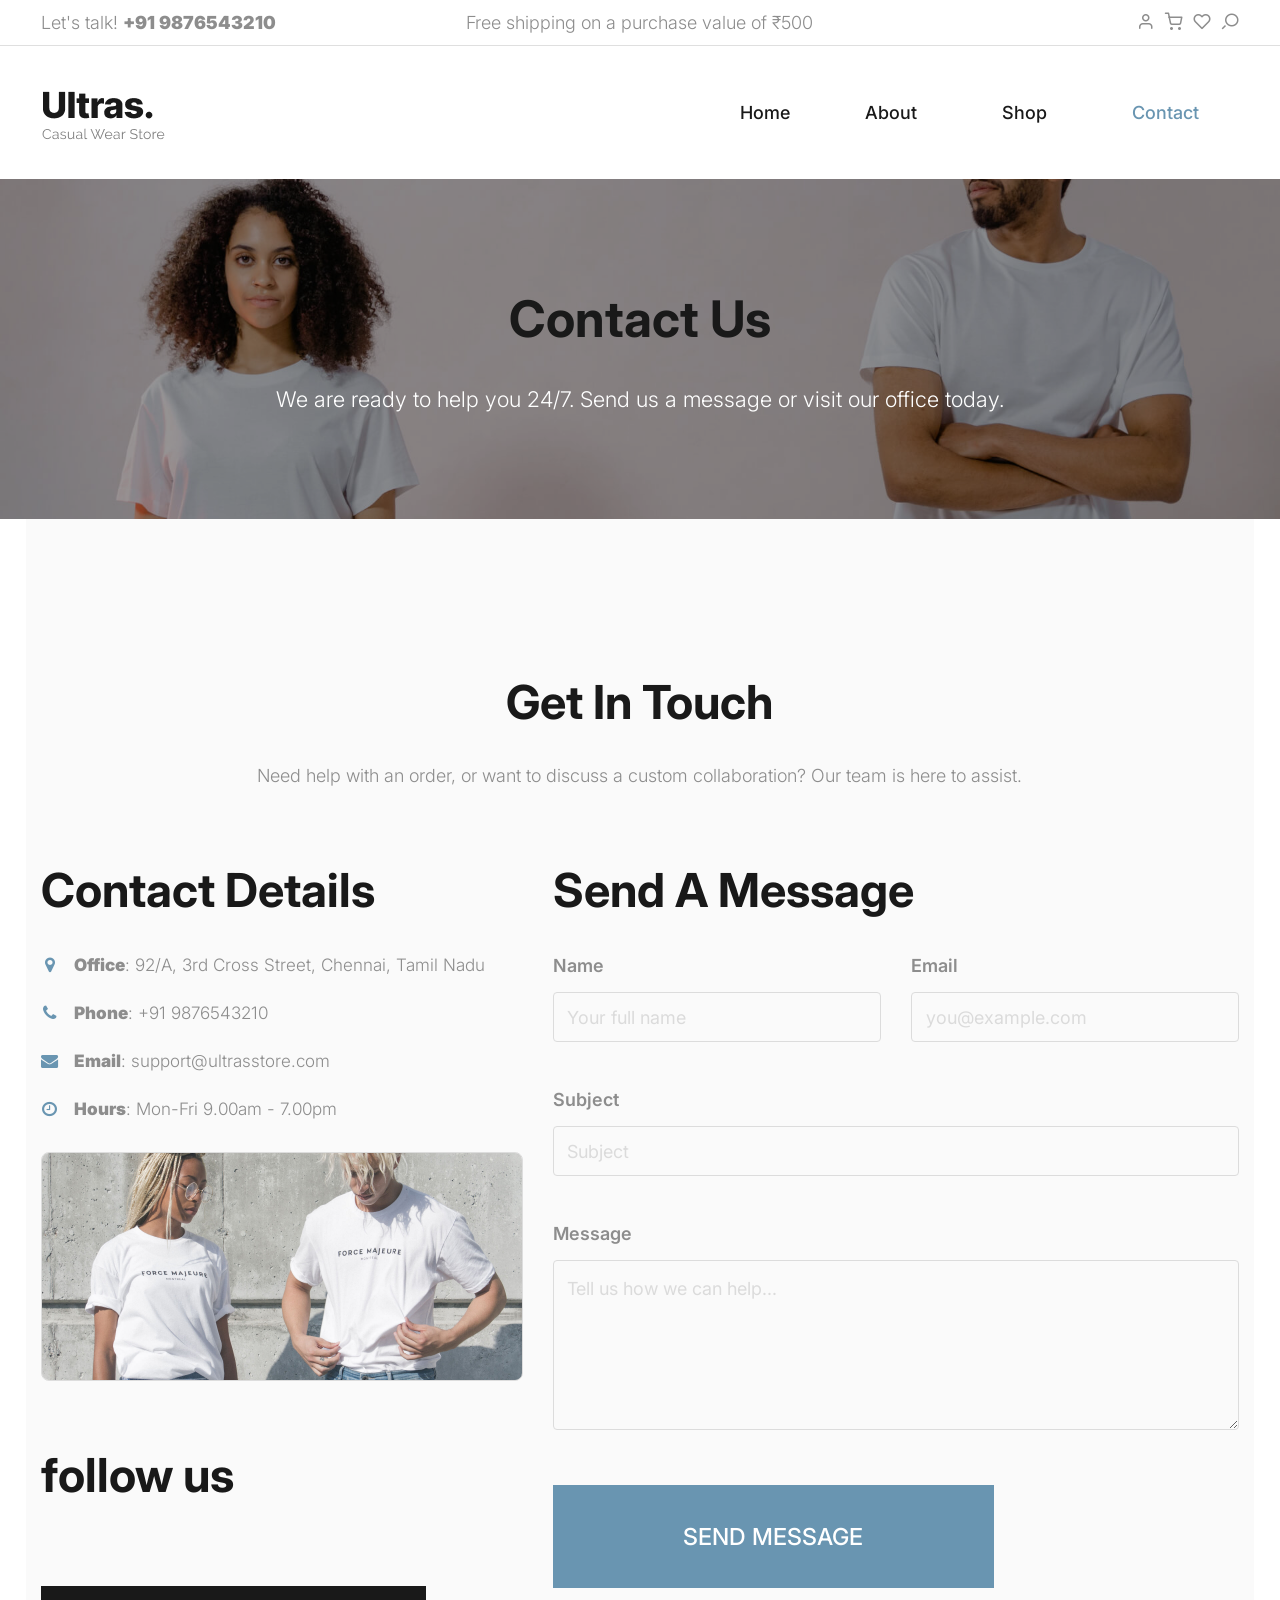
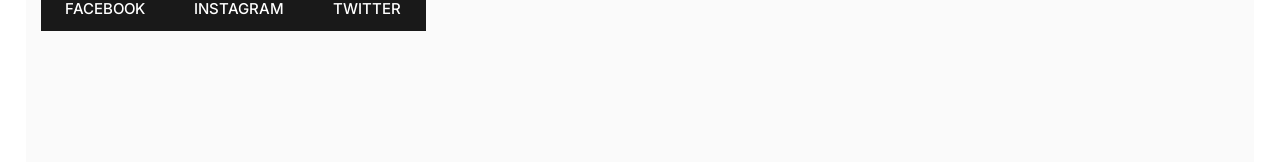
<file: contact.html>
<!DOCTYPE html>
<html lang="en">

<head>
    <meta charset="utf-8" />
    <meta http-equiv="X-UA-Compatible" content="IE=edge" />
    <meta name="viewport" content="width=device-width, initial-scale=1.0" />
    <title>Contact Us - Ultras</title>
    <link rel="stylesheet" type="text/css" href="css/normalize.css" />
    <link rel="stylesheet" type="text/css" href="icomoon/icomoon.css" />
    <link rel="stylesheet" type="text/css" media="all"
        href="https://maxcdn.bootstrapcdn.com/font-awesome/4.7.0/css/font-awesome.min.css" />
    <link rel="stylesheet" type="text/css" href="css/vendor.css" />
    <link rel="stylesheet" type="text/css" href="style.css" />
    <link rel="preconnect" href="https://fonts.googleapis.com" />
    <link rel="preconnect" href="https://fonts.gstatic.com" crossorigin />
    <link href="https://fonts.googleapis.com/css2?family=Inter:wght@100;200;300;400;500;600;700;800;900&display=swap"
        rel="stylesheet" />
</head>

<body>
    <header id="header">
        <div id="header-wrap">
            <nav class="secondary-nav border-bottom">
                <div class="container">
                    <div class="row d-flex align-items-center">
                        <div class="col-md-4 header-contact">
                            <p><a href="contact.html">Let's talk! <strong>+91 9876543210</strong></a></p>
                        </div>
                        <div class="col-md-4 shipping-purchase text-center">
                            <p>Free shipping on a purchase value of ₹500</p>
                        </div>
                        <div class="col-md-4 col-sm-12 user-items">
                            <ul class="d-flex justify-content-end list-unstyled">
                                <li><a href="login.html"><i class="icon icon-user"></i></a></li>
                                <li><a href="cart.html"><i class="icon icon-shopping-cart"></i></a></li>
                                <li><a href="wishlist.html"><i class="icon icon-heart"></i></a></li>
                                <li class="user-items search-item pe-3"><a href="#" class="search-button"><i
                                            class="icon icon-search"></i></a></li>
                            </ul>
                        </div>
                    </div>
                </div>
            </nav>
            <nav class="primary-nav padding-small">
                <div class="container">
                    <div class="row d-flex align-items-center">
                        <div class="col-lg-2 col-md-2">
                            <div class="main-logo">
                                <a href="index.html"><img src="images/main-logo.png" alt="logo" /></a>
                            </div>
                        </div>
                        <div class="col-lg-10 col-md-10">
                            <div class="navbar">
                                <div id="main-nav" class="stellarnav d-flex justify-content-end right">
                                    <ul class="menu-list">
                                        <li class="menu-item has-sub"><a href="index.html" class="item-anchor">Home</a>
                                        </li>
                                        <li><a href="about.html" class="item-anchor">About</a></li>
                                        <li><a href="shop.html" class="item-anchor">Shop</a></li>
                                        <li><a href="contact.html" class="item-anchor active">Contact</a></li>
                                    </ul>
                                </div>
                            </div>
                        </div>
                    </div>
                </div>
            </nav>
        </div>
    </header>

    <main>
        <section class="hero-section" style="background-image:url('images/hero-image.jpg');">
            <div class="container hero-overlay text-center">
                <h1>Contact Us</h1>
                <p>We are ready to help you 24/7. Send us a message or visit our office today.</p>
            </div>
        </section>

        <section id="contact" class="container padding-large bg-light-grey">
            <div class="section-header text-center">
                <h2 class="section-title">Get in touch</h2>
                <p class="lead">Need help with an order, or want to discuss a custom collaboration? Our team is here to
                    assist.</p>
            </div>

            <div class="row gap-4">
                <div class="col-lg-5">
                    <div class="card shadow-sm p-4" style="border-radius: 10px;">
                        <h3 class="section-title small">Contact details</h3>
                        <ul class="contact-list list-unstyled">
                            <li><i class="fa fa-map-marker"></i> <strong>Office</strong>: 92/A, 3rd Cross Street,
                                Chennai, Tamil Nadu</li>
                            <li><i class="fa fa-phone"></i> <strong>Phone</strong>: +91 9876543210</li>
                            <li><i class="fa fa-envelope"></i> <strong>Email</strong>: support@ultrasstore.com</li>
                            <li><i class="fa fa-clock-o"></i> <strong>Hours</strong>: Mon-Fri 9.00am - 7.00pm</li>
                        </ul>
                        <div class="mt-3 contact-map">
                            <img src="images/hero-image1.jpg" alt="Office map" />
                        </div>
                        <div class="mt-4">
                            <h4 class="section-title small">follow us</h4>
                            <div class="d-flex gap-2">
                                <a href="#" class="btn btn-outline-secondary btn-sm">Facebook</a>
                                <a href="#" class="btn btn-outline-secondary btn-sm">Instagram</a>
                                <a href="#" class="btn btn-outline-secondary btn-sm">Twitter</a>
                            </div>
                        </div>
                    </div>
                </div>

                <div class="col-lg-7">
                    <div class="card shadow-sm p-4" style="border-radius: 10px;">
                        <h3 class="section-title small mb-3">Send a message</h3>
                        <form>
                            <div class="row gap-3">
                                <div class="col-md-6 form-group">
                                    <label for="name">Name</label>
                                    <input id="name" name="name" type="text" class="form-control"
                                        placeholder="Your full name" required />
                                </div>
                                <div class="col-md-6 form-group">
                                    <label for="email">Email</label>
                                    <input id="email" name="email" type="email" class="form-control"
                                        placeholder="you@example.com" required />
                                </div>
                            </div>

                            <div class="form-group mt-3">
                                <label for="subject">Subject</label>
                                <input id="subject" name="subject" type="text" class="form-control"
                                    placeholder="Subject" required />
                            </div>

                            <div class="form-group mt-3">
                                <label for="message">Message</label>
                                <textarea id="message" name="message" class="form-control" rows="8"
                                    placeholder="Tell us how we can help..."></textarea>
                            </div>

                            <div class="btn-wrap text-end mt-4">
                                <button type="submit" class="btn btn-primary btn-large">Send message</button>
                            </div>
                        </form>
                    </div>
                </div>
            </div>
        </section>
    </main>

    <script src="js/jquery-1.11.0.min.js"></script>
    <script src="js/plugins.js"></script>
    <script src="js/script.js"></script>
</body>

</html>
</file>
<file: icomoon/icomoon.css>
@font-face {
  font-family: 'icomoon';
  src:  url('fonts/icomoon.eot?y7j3bk');
  src:  url('fonts/icomoon.eot?y7j3bk#iefix') format('embedded-opentype'),
    url('fonts/icomoon.ttf?y7j3bk') format('truetype'),
    url('fonts/icomoon.woff?y7j3bk') format('woff'),
    url('fonts/icomoon.svg?y7j3bk#icomoon') format('svg');
  font-weight: normal;
  font-style: normal;
  font-display: block;
}

[class^="icon-"], [class*=" icon-"] {
  /* use !important to prevent issues with browser extensions that change fonts */
  font-family: 'icomoon' !important;
  speak: never;
  font-style: normal;
  font-weight: normal;
  font-variant: normal;
  text-transform: none;
  line-height: 1;

  /* Better Font Rendering =========== */
  -webkit-font-smoothing: antialiased;
  -moz-osx-font-smoothing: grayscale;
}

.icon-chevron-down:before {
  content: "\e908";
}
.icon-mail:before {
  content: "\e914";
}
.icon-map-pin:before {
  content: "\e915";
}
.icon-phone:before {
  content: "\e916";
}
.icon-play:before {
  content: "\e917";
}
.icon-shopping-cart:before {
  content: "\e913";
}
.icon-add:before {
  content: "\e90b";
}
.icon-remove:before {
  content: "\e912";
}
.icon-tags1:before {
  content: "\e90c";
}
.icon-arrow-io:before {
  content: "\e90a";
}
.icon-chevron-left:before {
  content: "\e90d";
}
.icon-chevron-right:before {
  content: "\e90e";
}
.icon-help_outline:before {
  content: "\e90f";
}
.icon-return:before {
  content: "\e906";
}
.icon-user:before {
  content: "\e907";
}
.icon-search:before {
  content: "\e905";
}
.icon-heart:before {
  content: "\e902";
}
.icon-truck:before {
  content: "\e903";
}
.icon-cancel:before {
  content: "\e904";
}
.icon-close:before {
  content: "\e909";
}
.icon-arrow-left:before {
  content: "\e900";
}
.icon-arrow-right:before {
  content: "\e901";
}
.icon-screen-full:before {
  content: "\e910";
}
.icon-right-quote:before {
  content: "\e911";
}
.icon-linkedin2:before {
  content: "\eaca";
}
.icon-instagram:before {
  content: "\ea92";
}
.icon-star-empty:before {
  content: "\e9d7";
}
.icon-star-half:before {
  content: "\e9d8";
}
.icon-star-full:before {
  content: "\e9d9";
}
.icon-tags:before {
  content: "\f02c";
}
.icon-twitter:before {
  content: "\f099";
}
.icon-facebook:before {
  content: "\f09a";
}
.icon-facebook-f:before {
  content: "\f09a";
}
.icon-bars:before {
  content: "\f0c9";
}
.icon-navicon:before {
  content: "\f0c9";
}
.icon-reorder:before {
  content: "\f0c9";
}
.icon-youtube-play:before {
  content: "\f16a";
}
.icon-behance-square:before {
  content: "\f1b5";
}
.icon-pinterest-p:before {
  content: "\f231";
}
</file>
<file: style.css>
/*
Theme Name: Ultras
Theme URI: https://templatesjungle.com/
Author: TemplatesJungle
Author URI: https://templatesjungle.com/
Description: Ultras is specially designed product packaged for eCommerce store websites.
Version: 1.1
*/

/*--------------------------------------------------------------
This is main CSS file that contains custom style rules used in this template
--------------------------------------------------------------*/

/*------------------------------------*\
    Table of contents
\*------------------------------------*/

/*------------------------------------------------

CSS STRUCTURE:

1. VARIABLES

2. GENERAL TYPOGRAPHY
  2.1 General Styles
  2.2 Floating & Alignment
  2.3 Forms
  2.4 Lists
  2.5 Code
  2.6 Tables
  2.7 Spacing
  2.8 Utilities
  2.9 Misc
    - Row Border
    - Zoom Effect
  2.10 Buttons
    - Button Sizes
    - Button Shapes
    - Button Color Scheme
    - Button Aligns
  2.11 Section
    - Hero Section
    - Section Title
    - Section Paddings
    - Section Margins
    - Section Bg Colors
    - Content Colors
    - Content Borders

3. EXTENDED TYPOGRAPHY
  3.1 Blockquote / Pullquote
  3.2 Text Highlights

4. CONTENT ELEMENTS
  4.1 Tabs
  4.2 Accordions

5. BLOG STYLES
  5.1 Blog Single Post
  5.2 About Author
  5.3 Comments List
  5.4 Comments Form3

6. SITE STRUCTURE
  6.1 Header
    - Header Menu
    - Nav Sidebar
  6.2 Billboard
  6.3 About Us Section
  6.4 Video Section
  6.5 Selling Products Section
  6.6 Quotation Section
  6.7 Latest Blogs Section
  6.8 Newsletter Section
  6.9 Instagram Section
  6.10 Footer
    - Footer Top
    - Footer Bottom

7. OTHER PAGES
  7.1 About Page
  7.2 Product Detail
    -Quantity
  7.3 Shop Page & Blog Page
    -Sidebar
    -Pagination
  7.4 Shop List Page
  7.5 Single Product
   -Single Product Information
   -Product Tabs
  7.6 Single Post Page
  7.7 Cart Page
  7.8 Wishlist Page
  7.9 Checkout Page
  7.10 Home2 Page
   -Billboard
   -Video Section
   -Categories
  7.11 Coming Soon Page
  7.12 Login Page
  7.13 Error Page
  7.14 Styles Page

    
/*--------------------------------------------------------------
/** 1. VARIABLES
--------------------------------------------------------------*/
:root {
  /* widths for rows and containers
     */
  --header-height: 160px;
  --header-height-min: 80px;
}

/* on mobile devices below 600px
 */
@media screen and (max-width: 600px) {
  :root {
    --header-height: 100px;
    --header-height-min: 80px;
  }
}

/* Theme Colors */
:root {
  --accent-color: #8d8d8d;
  --dark-color: #191919;
  --light-color: #fff;
  --grey-color: #dbdbdb;
  --light-grey-color: #fafafa;
  --primary-color: #6995B1;
  --light-primary-color: #eef1f3;
}

/* Fonts */
:root {
  --body-font: "Inter", sans-serif;
  --heading-font: "Inter", sans-serif;
}


/*----------------------------------------------*/
/* 2 GENERAL TYPOGRAPHY */
/*----------------------------------------------*/

/* 2.1 General Styles
/*----------------------------------------------*/
*,
*::before,
*::after {
  -webkit-box-sizing: border-box;
  -moz-box-sizing: border-box;
  box-sizing: border-box;
}

html {
  box-sizing: border-box;
  width: 100%;
  max-width: 100%;
  overflow-x: hidden;
}

body {
  font-family: var(--body-font);
  font-size: 18px;
  font-weight: 300;
  line-height: 2;
  color: var(--accent-color);
  margin: 0;
  width: 100%;
  max-width: 100vw;
  overflow-x: hidden;
  overflow-y: auto;
  overscroll-behavior-x: none;
}

body.no-scroll {
  overflow: hidden;
}

a {
  color: var(--dark-color);
  text-decoration: none;
  transition: 0.3s color ease-out;
}

p>a {
  color: var(--primary-color);
}

a.light {
  color: var(--light-color);
}

a:hover {
  text-decoration: none;
  color: var(--primary-color);
}

ul,
ol {
  margin-top: 0;
  margin-bottom: 10px;
  margin-left: 0;
}

ul ul,
ol ul,
ul ol,
ol ol {
  margin-top: 5px;
  margin-bottom: 0;
}

ul li,
ol li {
  margin-bottom: 5px;
  outline: 0;
}

ul li.active a {
  color: var(--dark-color);
}

ul li:last-child,
ol li:last-child {
  margin-bottom: 0;
}

dl {
  margin-top: 0;
  margin-bottom: 2rem;
}

dt,
dd {
  line-height: 1.42857143;
}

dt {
  font-weight: bold;
}

dd {
  margin-left: 0;
}

button,
input,
select,
textarea {
  font-family: inherit;
  font-size: inherit;
  line-height: inherit;
  outline: 0;
}

figure {
  margin: 0;
}

img {
  display: inline-block;
  border: 0;
  max-width: 100%;
  height: auto;
  vertical-align: middle;
}

::selection {
  background: var(--primary-color);
  color: var(--light-color);
  text-shadow: none;
}

::-moz-selection {
  background: var(--primary-color);
  color: var(--light-color);
  text-shadow: none;
}

::-webkit-input-placeholder {
  color: #7A7A7A;
  /* WebKit browsers */
}

:-ms-input-placeholder {
  color: #7A7A7A;
  /* Internet Explorer 10+ */
}

/* Typography */
/*----------------------------------------------*/

h1,
.h1,
h2,
.h2,
h3,
.h3,
h4,
.h4,
h5,
.h5,
h6,
.h6 {
  font-family: var(--heading-font);
  color: var(--dark-color);
  line-height: 1.2;
}

h1.light,
.h1,
h2.light,
.h2,
h3.light,
.h3,
h4.light,
.h4,
h5.light,
.h5,
h6.light,
.h6 {
  color: var(--light-color);
}

h1,
h2,
h3 {
  margin: 25px 0;
  text-transform: capitalize;
}

h5,
h6 {
  letter-spacing: 1px;
}

h1,
.h1 {
  font-size: 3em;
  line-height: 1.4;
}

h2,
.h2 {
  font-size: 2em;
  line-height: 1.4;
}

h3,
.h3 {
  font-size: 1.4em;
  line-height: 1.4;
}

h4,
.h4 {
  font-size: 1.1em;
  line-height: 1.4;
}

h5,
.h5 {
  font-size: .83em;
  line-height: 1.25;
}

h6,
.h6 {
  font-size: .67em;
  line-height: 1.1;
}

h1 a,
h2 a,
h3 a,
h4 a,
h5 a,
h6 a {
  font-weight: inherit;
  color: inherit;
  text-decoration: none;
}

p {
  font-family: var(--body-font);
  font-size: 18px;
  line-height: 1.8;
  margin: 0 0 20px 0;
}

p.dark {
  color: var(--dark-color);
}

p.light {
  color: var(--light-color);
}

p:empty {
  display: none;
}

small {
  font-size: 85%;
}

mark {
  background-color: var(--grey-color);
  padding: 0.28rem;
}

dfn,
cite,
em,
i {
  font-style: italic;
}

::placeholder {
  color: var(--grey-color);
}

/*----------------------------------------------*/
/* 2.1 Floating & Alignment */
/*----------------------------------------------*/

.align-left {
  float: left;
  text-align: left;
}

.align-right {
  float: right;
  text-align: right;
}

.align-center {
  display: block;
  margin-left: auto;
  margin-right: auto;
  text-align: center;
}

/**::after,*/
.container::after,
.row::after,
.clearfix::after {
  display: block;
  clear: both;
  content: "";
}

/** Text Align
--------------------------------------------------------------*/
.text-left {
  text-align: left;
}

.text-right {
  text-align: right;
}

.text-center {
  text-align: center;
}

.text-justify {
  text-align: justify;
}

.text-nowrap {
  white-space: nowrap;
}

.text-lead {
  font-size: 120%;
  line-height: 1.7em;
}

.text-lead strong {
  font-size: 115%;
  font-weight: 500;
}

.text-muted {
  color: var(--primary-color);
}

.text-primary {
  color: var(--primary-color) !important;
}

.text-hide {
  font: 0/0 a;
  color: transparent;
  text-shadow: none;
  background-color: transparent;
  border: 0;
}

/*------------------------------------------------
/* 2.3 Forms
–––––––––––––––––––––––––––––––––––––––––––––––––– */
input[type="email"],
input[type="number"],
input[type="search"],
input[type="text"],
input[type="tel"],
input[type="url"],
input[type="password"],
textarea,
select {
  height: 50px;
  padding: 6px 15px;
  background-color: var(--light-background-color);
  border: 1px solid var(--grey-color);
  border-radius: 4px;
  box-shadow: none;
  box-sizing: border-box;
}

/* Removes awkward default styles on some inputs for iOS */
input[type="email"],
input[type="number"],
input[type="search"],
input[type="text"],
input[type="tel"],
input[type="url"],
input[type="password"],
textarea {
  -webkit-appearance: none;
  -moz-appearance: none;
  appearance: none;
}

textarea {
  min-height: 130px;
  padding-top: 6px;
  padding-bottom: 6px;
}

input[type="email"]:focus,
input[type="number"]:focus,
input[type="search"]:focus,
input[type="text"]:focus,
input[type="tel"]:focus,
input[type="url"]:focus,
input[type="password"]:focus,
textarea:focus,
select:focus {
  border: 1px solid var(--grey-color);
  outline: 0;
}

label,
legend {
  display: block;
  margin-bottom: .5rem;
  font-weight: 600;
}

fieldset {
  padding: 0;
  border-width: 0;
}

input[type="checkbox"],
input[type="radio"] {
  display: inline;
}

label>.label-body {
  display: inline;
  margin-left: .5rem;
  font-weight: normal;
}

/*------------------------------------------------
/* 2.4 Lists
–––––––––––––––––––––––––––––––––––––––––––––––––– */
ul {
  list-style: circle inside;
}

ol {
  list-style: decimal inside;
}

ol,
ul {
  padding-left: 0;
  margin-top: 0;
}

ul ul,
ul ol,
ol ol,
ol ul {
  margin: 1.5rem 0 1.5rem 3rem;
  font-size: 90%;
}

li {
  margin-bottom: 1rem;
}

/*------------------------------------------------
/* 2.5 Code
–––––––––––––––––––––––––––––––––––––––––––––––––– */
code {
  padding: .2rem .5rem;
  margin: 0 .2rem;
  border-radius: 4px;
  background-color: var(--accent-color);
  color: var(--light-color);
}

pre>code {
  display: block;
  padding: 1rem 1.5rem;
  white-space: normal;
}

/*------------------------------------------------
/* 2.6 Tables
–––––––––––––––––––––––––––––––––––––––––––––––––– */
th,
td {
  padding: 12px 15px;
  text-align: left;
}

th:first-child,
td:first-child {
  padding-left: 0;
}

th:last-child,
td:last-child {
  padding-right: 0;
}

/*------------------------------------------------
/* 2.7 Spacing
–––––––––––––––––––––––––––––––––––––––––––––––––– */
button,
.button {
  margin-bottom: 1rem;
}

input,
textarea,
select,
fieldset {
  margin-bottom: 1.5rem;
}

pre,
blockquote,
dl,
figure,
table,
form {
  margin-bottom: 2rem;
}

/*------------------------------------------------
/* 2.8 Utilities
–––––––––––––––––––––––––––––––––––––––––––––––––– */
.u-full-width {
  width: 100%;
  box-sizing: border-box;
}

.u-max-full-width {
  max-width: 100%;
  box-sizing: border-box;
}

.u-pull-right {
  float: right;
}

.u-pull-left {
  float: left;
}

.list-icon i {
  margin-right: 10px;
}

.list-unstyled {
  list-style: none;
}

.txt-fx .letter {
  opacity: 0;
}

.text-uppercase {
  text-transform: uppercase;
}

.text-capitalize {
  text-transform: capitalize;
}

.overflow-hidden {
  overflow: hidden;
}

.hide {
  display: none !important;
}

/* display flex utilities */
.d-flex {
  display: -ms-flexbox !important;
  display: flex !important;
}

.flex-wrap {
  -ms-flex-wrap: wrap !important;
  flex-wrap: wrap !important;
}

.justify-content-end {
  -ms-flex-pack: justify !important;
  justify-content: end !important;
}

.justify-content-center {
  -ms-flex-pack: justify !important;
  justify-content: center !important;
}

.justify-content-evenly {
  -ms-flex-pack: justify !important;
  justify-content: space-evenly !important;
}

.justify-content-between {
  -ms-flex-pack: justify !important;
  justify-content: space-between !important;
}

.align-items-center {
  -ms-flex-align: center !important;
  align-items: center !important;
}

.align-items-baseline {
  -ms-flex-align: baseline !important;
  align-items: baseline !important;
}

/* disable selction in section title */
.noselect {
  -webkit-touch-callout: none;
  /* iOS Safari */
  -webkit-user-select: none;
  /* Safari */
  -khtml-user-select: none;
  /* Konqueror HTML */
  -moz-user-select: none;
  /* Old versions of Firefox */
  -ms-user-select: none;
  /* Internet Explorer/Edge */
  user-select: none;
  /* Non-prefixed version, currently
                                  supported by Chrome, Edge, Opera and Firefox */
}

/*------------------------------------------------
/* 2.9 Misc
–––––––––––––––––––––––––––––––––––––––––––––––––– */
/* -Row Border
------------------------------------------*/
hr {
  margin-top: 2rem;
  margin-bottom: 2rem;
  border-width: 0;
  border-top: 1px solid var(--grey-color);
}

/* -Zoom Effect
------------------------------------------*/
.zoom-effect {
  position: relative;
  overflow: hidden;
}

.zoom-effect img {
  max-width: 100%;
  -webkit-transition: 0.6s ease-out;
  -moz-transition: 0.6s ease-out;
  transition: 0.6s ease-out;
}

.zoom-effect:hover img {
  -webkit-transform: scale(1.1, 1.1);
  -moz-transform: scale(1.1, 1.1);
  transform: scale(1.1, 1.1);
}

.zoom-effect:before {
  content: "";
  display: block;
  width: 100%;
  height: 100%;
  top: 0;
  left: 0;
  position: absolute;
  background: rgba(0, 0, 0, 0.3);
  z-index: 2;
  opacity: 0;
  -moz-transition: 0.5s ease;
  -webkit-transition: 0.5s ease;
  transition: 0.5s ease;
}

.zoom-effect:hover:before {
  opacity: 1;
  cursor: pointer;
}


/*--------------------------------------------------------------
/** 2.10 Buttons
--------------------------------------------------------------*/
a.btn,
input[type="button"],
input[type="submit"],
input[type="reset"],
input[type="file"],
button {
  background-image: none;
  background: var(--dark-color);
  text-decoration: none !important;
  display: inline-block;
  position: relative;
  border: 2px solid transparent;
  border-radius: 0;
  padding: 0.75em 1.5em;
  margin-top: 15px;
  font-family: var(--body-font);
  font-size: 15px;
  font-weight: 500;
  line-height: normal;
  text-align: center;
  text-transform: uppercase;
  color: var(--light-color);
  z-index: 1;
  cursor: pointer;
  white-space: nowrap;
  vertical-align: middle;
  -webkit-transition: all 0.3s ease-in;
  transition: all 0.3s ease-in;
  -ms-touch-action: manipulation;
  touch-action: manipulation;
  -webkit-user-select: none;
  -moz-user-select: none;
  -ms-user-select: none;
  user-select: none;
}

.btn:hover,
.btn:focus,
input[type="button"]:focus,
input[type="button"]:hover,
input[type="submit"]:focus,
input[type="submit"]:hover,
input[type="reset"]:focus,
input[type="reset"]:hover,
input[type="file"]:focus,
input[type="file"]:hover,
button:focus,
button:hover {
  text-decoration: none;
  outline: 0;
}

.light .btn:hover {
  color: var(--light-color);
}

.btn:last-child {
  margin-right: 0;
}

.btn:active,
.btn.btn-outline-light:active,
.btn.btn-outline-dark:active,
.btn.btn-outline-accent:active,
input[type="button"]:active,
input[type="submit"]:active,
input[type="reset"]:active,
input[type="file"]:active,
button:active {
  outline: 0;
  background-image: none;
  -webkit-box-shadow: inset 0 1px 3px rgba(0, 0, 0, 0.3);
  box-shadow: inset 0 1px 3px rgba(0, 0, 0, 0.3);
}

.btn.disabled,
.btn[disabled],
fieldset[disabled] .btn {
  cursor: not-allowed;
  opacity: 0.65;
  box-shadow: none;
}

a.btn.disabled,
fieldset[disabled] a.btn {
  pointer-events: none;
}

/* - Button Sizes
------------------------------------------------------------- */
.btn.btn-small {
  padding: 0.8em 1.8em;
  font-size: 0.65em;
}

.btn.btn-medium {
  padding: 1.1em 3.0em;
  font-size: 1.0em;
}

.btn.btn-large {
  padding: 1.5em 5.5em;
  font-size: 1.3em;
}

/* - Button Shapes
------------------------------------------------------------- */
.btn.btn-rounded,
.btn.btn-rounded::after {
  border-radius: 6px;
}

.btn.btn-pill,
.btn.btn-pill::after {
  border-radius: 2em;
}

/* button outline */
.btn.btn-outline-dark,
.btn.btn-outline-light,
.btn.btn-outline-accent {
  background: transparent;
  text-shadow: none;
  box-shadow: none;
}

.btn.btn-outline-dark:hover::after,
.btn.btn-outline-light:hover::after {
  background-color: transparent;
}

.btn.btn-outline-dark {
  border-color: rgba(0, 0, 0, 1);
  color: var(--dark-color);
}

.btn.btn-outline-dark:hover {
  background: var(--dark-color);
  color: var(--light-color);
}

.btn.btn-outline-accent {
  border-color: var(--accent-color);
  color: var(--accent-color);
}

.btn.btn-outline-accent:hover {
  background: var(--accent-color);
  color: var(--light-color);
}

.btn.btn-outline-light {
  border-color: rgba(255, 255, 255, 0.5);
  color: var(--light-color);
}

.btn.btn-outline-light:hover {
  border-color: rgba(0, 0, 0, 0.5);
  color: var(--dark-color);
}

.btn.btn-outline-primary {
  background: transparent;
  border-color: var(--primary-color);
  color: var(--dark-color);
}

.btn.btn-outline-primary:hover {
  border-color: var(--dark-color);
  color: var(--dark-color) !important;
}

.btn.btn-full {
  display: block;
  margin: .85em 0;
  width: 100%;
  text-align: center;
}

/* - Buttons Color Scheme
------------------------------------------------------------- */
.btn.btn-dark {
  background: var(--dark-color);
  color: var(--light-color);
}

.btn.btn-dark:hover {
  background: var(--primary-color);
}

.btn.btn-light {
  background: var(--light-color);
  color: var(--dark-color);
}

.btn.btn-light:hover {
  background: var(--dark-color);
  color: var(--light-color);
}

.btn.btn-grey {
  background: var(--grey-color);
  color: var(--dark-color);
}

.btn.btn-grey:hover {
  background: var(--primary-color);
  color: var(--light-color);
}

.btn.btn-accent {
  color: var(--light-color);
  background-color: var(--accent-color);
}

.btn.btn-accent:hover {
  color: var(--light-color) !important;
  background-color: var(--primary-color);
}

.btn.btn-primary {
  background: var(--primary-color);
  color: var(--light-color);
}

.btn.btn-primary:hover {
  background-color: var(--dark-color);
  color: var(--light-color);
}

/* - Buttons Aligns
------------------------------------------------------------- */
.btn-left {
  text-align: left;
  display: block;
}

.btn-center {
  text-align: center;
  display: block;
}

.btn-right {
  text-align: right;
  display: block;
}

/* - Buttons With Arrow
------------------------------------------------------------- */
.btn-wrap {
  font-weight: 500;
  text-transform: capitalize;
  width: fit-content;
}

.btn-wrap:hover i.icon.icon-arrow-io {
  transform: translate3d(5px, 0, 0) rotate(-180deg);
}

.btn-wrap i.icon.icon-arrow-io {
  display: inline-block;
  font-size: 1.4em;
  transform: rotate(-180deg);
  transition: transform 0.3s ease-out;
}

/*----------------------------------------------*/
/* 2.11 Images */
/*----------------------------------------------*/

/*--- Image Dimension
-----------------------------------------------*/
img.video-image,
img.post-image,
img.insta-image {
  width: 100%;
  height: auto;
  object-fit: cover;
}

img.large-image {
  width: 100%;
  height: 660px;
  object-fit: cover;
}

img.small-image {
  width: 100%;
  height: 320px;
  object-fit: cover;
}

img.single-image {
  width: 100%;
  height: 810px;
  object-fit: cover;
}

img.brand-image {
  max-width: 100%;
  height: auto;
  margin: 20px;
}

/*--- Image Shape
-----------------------------------------------*/
img.image-rounded {
  border-radius: 10px;
}

img.image-circle {
  border-radius: 50%;
}

/*----------------------------------------------*/
/* 2.12 Section */
/*-----------------------------------------------------------*/

/* site-banner */
/*----------------------------------------------*/
.site-banner {
  text-align: center;
}

.site-banner h1.page-title {
  font-size: 7.2em;
  font-weight: 800;
  line-height: 1em;
  letter-spacing: -0.02em;
  text-transform: capitalize;
  color: var(--dark-color);
}

.breadcrumbs a:hover {
  color: var(--accent-color);
}

.breadcrumbs {
  color: var(--accent-color);
}

.breadcrumbs .item {
  text-transform: capitalize;
}

@media screen and (max-width: 1099px) {
  .site-banner h1.page-title {
    font-size: 6em;
  }
}

@media screen and (max-width: 768px) {
  .site-banner h1.page-title {
    font-size: 4.6em;
  }
}

@media screen and (max-width: 600px) {
  .site-banner h1.page-title {
    font-size: 3.2em;
  }
}

/* Hero section
/*----------------------------------------------*/
.hero-section {
  position: relative;
}

.hero-section h2 {
  font-size: 1.8em;
  text-transform: none;
}

/*--- Section Title
-----------------------------------------------*/
.section-header {
  width: 100%;
  padding-bottom: 20px;
}

.section-title {
  font-size: 2.6em;
  font-weight: 700;
}

/*--- Widget Title
-----------------------------------------------*/
h5.widget-title {
  letter-spacing: 0;
  font-size: 1.3em;
  font-weight: 800;
  margin-top: 0;
  margin-bottom: 20px;
}

/*--- Product Title
-----------------------------------------------*/
h2.product-title {
  font-size: 2.6em;
  margin: 0;
}

/* - Section Padding
--------------------------------------------------------------*/
.padding-xsmall {
  padding-top: 0.5em;
  padding-bottom: 0.5em;
}

.padding-small {
  padding-top: 2em;
  padding-bottom: 2em;
}

.padding-medium {
  padding-top: 4em;
  padding-bottom: 4em;
}

.padding-large {
  padding-top: 7em;
  padding-bottom: 7em;
}

.padding-xlarge {
  padding-top: 9.5em;
  padding-bottom: 9.5em;
}

.padding-2xlarge {
  padding-top: 15em;
  padding-bottom: 15em;
}

/* no padding */
.no-padding-top {
  padding-top: 0 !important;
}

.no-padding-bottom {
  padding-bottom: 0 !important;
}

.no-gutter {
  padding: 0 !important;
}

/* no padding and margin */
.no-padding {
  padding: 0;
}

.no-margin {
  margin: 0;
}

.no-margin-bottom {
  margin-bottom: 0 !important;
}

/* - Section margin
--------------------------------------------------------------*/
.margin-small {
  margin-top: 3em;
  margin-bottom: 3em;
}

.margin-medium {
  margin-top: 4.5em;
  margin-bottom: 4.5em;
}

.margin-large {
  margin-top: 6em;
  margin-bottom: 6em;
}

.margin-xlarge {
  margin-top: 7.5em;
  margin-bottom: 7.5em;
}

@media only screen and (max-width: 768px) {

  .margin-small,
  .margin-medium,
  .margin-large,
  .margin-xlarge {
    margin-top: 1em;
    margin-bottom: 1em;
  }
}

/* - Section Bg Colors
--------------------------------------------------------------*/
.bg-light {
  background-color: var(--light-color) !important;
}

.bg-accent {
  background-color: var(--accent-color) !important;
}

.bg-grey {
  background-color: var(--grey-color) !important;
}

.bg-dark-grey {
  background-color: var(--dark-grey-color) !important;
}

.bg-light-grey {
  background-color: var(--light-grey-color) !important;
}

.bg-primary {
  background-color: var(--primary-color) !important;
}

.bg-light-primary {
  background-color: var(--light-primary-color) !important;
}

/* - Content Colors
--------------------------------------------------------------*/
.content-light h1,
.content-light h2,
.content-light h3,
.content-light h4,
.content-light h5,
.content-light h6 {
  color: var(--light-color);
}

.primary-color h1,
.primary-color h2,
.primary-color h3,
.primary-color h4,
.primary-color h5,
.primary-color h6 {
  color: var(--primary-color);
}

.content-light a,
.content-light {
  color: var(--light-color);
}

.content-light a:hover {
  color: var(--light-color);
}

.content-light li.menu-item .icon {
  color: var(--light-color);
}

.content-dark h1,
.content-dark h2,
.content-dark h3,
.content-dark h4,
.content-dark h5,
.content-dark h6 {
  color: var(--dark-color);
}

.content-dark a,
.content-dark {
  color: var(--dark-color);
}

.content-dark a:hover {
  color: var(--dark-color);
}

.content-dark li.menu-item .icon {
  color: var(--dark-color);
}

/* - Content Border
--------------------------------------------------------------*/
table.border-bottom tr {
  border-bottom: 1px solid rgba(0, 0, 0, 0.125);
}

.content-light table.border-bottom tr {
  border-bottom: 1px solid rgba(255, 255, 255, 0.3);
}

.border-top {
  border-top: 1px solid rgba(0, 0, 0, 0.125);
}

.content-light .border-top {
  border-top: 1px solid rgba(255, 255, 255, 0.3);
}

.border-right {
  border-right: 1px solid rgba(0, 0, 0, 0.125);
}

.content-light .border-right {
  border-bottom: 1px solid rgba(255, 255, 255, 0.3);
}

.border-bottom {
  border-bottom: 1px solid rgba(0, 0, 0, 0.125);
}

.content-light .border-bottom {
  border-bottom: 1px solid rgba(255, 255, 255, 0.3);
}

.border-left {
  border-left: 1px solid rgba(0, 0, 0, 0.125);
}

.content-light .border-left {
  border-left: 1px solid rgba(255, 255, 255, 0.3);
}

/* - Content Border None
--------------------------------------------------------------*/
.no-border-top {
  border-top: none !important;
}

.no-border-right {
  border-right: none !important;
}

.no-border-bottom {
  border-bottom: none !important;
}

.no-border-left {
  border-left: none !important;
}

/*====================================================================*/
/* 3. EXTENDED TYPOGRAPHY */
/*====================================================================*/
/*----------------------------------------------*/
/* 3.1 Blockquote /Pullquote */
/*----------------------------------------------*/
.single-post .content p:first-child,
.quote blockquote,
blockquote,
.single-post .content blockquote p,
.pullquote-right,
.pullquote-left {
  font-family: var(--heading-font);
  font-size: 1.5em;
  line-height: 1.4em;
  font-weight: 500;
  letter-spacing: 2px;
  font-style: normal;
  margin: 0 0 20px;
  padding: 20px 40px;
}

.pullquote-right,
.pullquote-left {
  width: 40%;
}

blockquote cite {
  display: block;
  font-size: 0.8em;
  margin-top: 20px;
  font-style: italic;
}

.pullquote-left {
  float: left;
  margin: 20px 20px 20px 0;
}

.pullquote-right {
  float: right;
  margin: 20px 0 20px 20px;
}

/*----------------------------------------------*/
/* 3.2 Text Highlights */
/*----------------------------------------------*/
.highlight {
  background: var(--primary-color);
  color: var(--light-color);
  padding: 1px 5px;
}

/*====================================================================*/
/* 4. CONTENT ELEMENTS */
/*====================================================================*/

/*--------------------------------------------------------------
/** 4.1 General Tabs
--------------------------------------------------------------*/
.nav {
  display: flex;
  flex-wrap: wrap;
  padding-left: 0;
  margin-bottom: 0;
  list-style: none;
}

.nav-link {
  display: block;
  padding: 0.5rem 1rem;
  text-decoration: none;
  transition: color 0.15s ease-in-out, background-color 0.15s ease-in-out, border-color 0.15s ease-in-out;
}

@media (prefers-reduced-motion: reduce) {
  .nav-link {
    transition: none;
  }
}

.nav-link:hover,
.nav-link:focus {
  color: var(--accent-color);
}

.nav-link.disabled {
  color: #6c757d;
  pointer-events: none;
  cursor: default;
}

.nav-tabs {
  border-bottom: 1px solid #dee2e6;
}

.nav-tabs .nav-link {
  color: #999;
  padding: 10px 30px;
  margin-bottom: -1px;
  background: none;
  border: 1px solid transparent;
  border-top-left-radius: 0.25rem;
  border-top-right-radius: 0.25rem;
}

.nav-tabs .nav-link:hover,
.nav-tabs .nav-link:focus {
  border-color: #e9ecef #e9ecef #dee2e6;
  isolation: isolate;
}

.nav-tabs .nav-link.disabled {
  color: #6c757d;
  background-color: transparent;
  border-color: transparent;
}

.nav-tabs .nav-link.active,
.nav-tabs .nav-item.show .nav-link {
  color: #495057;
  border-color: #dee2e6 #dee2e6 #fff;
}

.nav-tabs .dropdown-menu {
  margin-top: -1px;
  border-top-left-radius: 0;
  border-top-right-radius: 0;
}

.nav-pills .nav-link {
  background: none;
  border: 0;
  border-radius: 0.25rem;
}

.nav-pills .nav-link.active,
.nav-pills .show>.nav-link {
  color: #fff;
  background-color: #0d6efd;
}

.nav-fill>.nav-link,
.nav-fill .nav-item {
  flex: 1 1 auto;
  text-align: center;
}

.nav-justified>.nav-link,
.nav-justified .nav-item {
  flex-basis: 0;
  flex-grow: 1;
  text-align: center;
}

.nav-fill .nav-item .nav-link,
.nav-justified .nav-item .nav-link {
  width: 100%;
}

.bootstrap-tabs .tab-content {
  padding: 20px 0;
}

.bootstrap-tabs .tab-content>.tab-pane {
  display: none;
}

.bootstrap-tabs .tab-content>.active {
  display: block;
}

/*--------------------------------------------------------------
/** 4.2 Accordions
--------------------------------------------------------------*/
.collapse:not(.show) {
  display: none;
}

.collapsing {
  height: 0;
  overflow: hidden;
  transition: height 0.35s ease;
}

@media (prefers-reduced-motion: reduce) {
  .collapsing {
    transition: none;
  }
}

.accordion-button {
  position: relative;
  display: flex;
  align-items: center;
  width: 100%;
  padding: 1rem 1.25rem;
  margin: 0;
  font-size: 1rem;
  color: var(--dark-color);
  text-align: left;
  border: 0;
  border-radius: 0;
  box-shadow: none;
  overflow-anchor: none;
  background-color: var(--light-background-color);
  transition: color 0.15s ease-in-out, background-color 0.15s ease-in-out, border-color 0.15s ease-in-out, box-shadow 0.15s ease-in-out, border-radius 0.15s ease;
}

@media (prefers-reduced-motion: reduce) {
  .accordion-button {
    transition: none;
  }
}

.accordion-button:not(.collapsed)::after {
  background-image: url(data:image/svg+xml,%3csvg xmlns='http://www.w3.org/2000/svg' viewBox='0 0 16 16' fill='%23212529'%3e%3cpath fill-rule='evenodd' d='M1.646 4.646a.5.5 0 0 1 .708 0L8 10.293l5.646-5.647a.5.5 0 0 1 .708.708l-6 6a.5.5 0 0 1-.708 0l-6-6a.5.5 0 0 1 0-.708z'/%3e%3c/svg%3e);
  transform: rotate(-180deg);
}

.accordion-button::after {
  flex-shrink: 0;
  width: 1.25rem;
  height: 1.25rem;
  margin-left: auto;
  content: "";
  background-image: url("data:image/svg+xml,%3csvg xmlns='http://www.w3.org/2000/svg' viewBox='0 0 16 16' fill='%23212529'%3e%3cpath fill-rule='evenodd' d='M1.646 4.646a.5.5 0 0 1 .708 0L8 10.293l5.646-5.647a.5.5 0 0 1 .708.708l-6 6a.5.5 0 0 1-.708 0l-6-6a.5.5 0 0 1 0-.708z'/%3e%3c/svg%3e");
  background-repeat: no-repeat;
  background-size: 1.25rem;
  transition: transform 0.2s ease-in-out;
}

@media (prefers-reduced-motion: reduce) {
  .accordion-button::after {
    transition: none;
  }
}

.accordion-button:hover {
  z-index: 2;
}

.accordion-button:focus {
  z-index: 3;
  outline: 0;
  box-shadow: none;
}

.accordion-header {
  margin: 0;
}

.accordion-item {
  background-color: var(--light-background-color);
  border-bottom: 1px solid rgba(0, 0, 0, 0.125);
}

.accordion-body {
  padding: 1rem 1.25rem;
}

.accordion-flush .accordion-collapse {
  border-width: 0;
}

.accordion-flush .accordion-item {
  border-right: 0;
  border-left: 0;
  border-radius: 0;
}

.accordion-flush .accordion-item:first-child {
  border-top: 0;
}

.accordion-flush .accordion-item:last-child {
  border-bottom: 0;
}

.accordion-flush .accordion-item .accordion-button {
  border-radius: 0;
}

/*--- Tooltip
-----------------------------------------------*/
.tooltip .tooltip-text {
  width: 120px;
  background-color: var(--primary-color);
  color: var(--light-color);
  font-size: 14px;
  text-align: center;
  position: absolute;
  top: -49px;
  left: -40px;
  z-index: 1;
  padding: 10px 0;
  visibility: hidden;
  border-radius: 20px;
}

.tooltip:hover .tooltip-text {
  visibility: visible;
}


/*====================================================================*/
/* 5. BLOG STYLES */
/*====================================================================*/

/* 5.1 Blog Single Post
------------------------------------------*/
/* breadcrumbs */
.breadcrumbs span {
  display: inline-block;
}

/* 5.2 About Author
------------------------------------------*/
.author-post {
  padding-left: 30px;
}

.author-post h4 {
  margin: 0;
  font-weight: 700;
  text-transform: none;
}

/* 5.3 Comments List
------------------------------------------*/
.comment-list .comment-item {
  display: flex;
}

.comment-item .comment-meta {
  display: flex;
  align-items: baseline;
}

.comment-meta span.meta-date {
  font-size: 13px;
  padding-right: 50px;
}

.comments-wrap .child-comments {
  padding-left: 50px;
}

.commentor-image {
  width: 80px;
  height: 80px;
}

/* 5.4 Comments Form
------------------------------------------*/
.comment-respond .comment-form {
  display: flex;
}

/*----------------------------------------------*/
/* 6. SITE STRUCTURE */
/*----------------------------------------------*/

/* 6.1 Header
--------------------------------------------------------------*/

/* Preloader */
.preloader-wrapper {
  width: 100%;
  height: 100vh;
  margin: 0 auto;
  position: absolute;
  top: 0;
  left: 0;
  z-index: 111;
  background: #fff;
}

.preloader-wrapper .preloader {
  margin: 20% auto 0;
  transform: translateZ(0);
}

.preloader:before,
.preloader:after {
  content: '';
  position: absolute;
  top: 0;
}

.preloader:before,
.preloader:after,
.preloader {
  border-radius: 50%;
  width: 2em;
  height: 2em;
  animation: animation 1.2s infinite ease-in-out;
}

.preloader {
  animation-delay: -0.16s;
}

.preloader:before {
  left: -3.5em;
  animation-delay: -0.32s;
}

.preloader:after {
  left: 3.5em;
}

@keyframes animation {

  0%,
  80%,
  100% {
    box-shadow: 0 2em 0 -1em #333;
  }

  40% {
    box-shadow: 0 2em 0 0 #333;
  }
}

/* -- Header Top
--------------------------------------------------------------*/
.secondary-nav,
.secondary-nav p {
  line-height: 2.5em;
}

.secondary-nav li {
  padding-right: 10px;
}

.secondary-nav li:last-child {
  padding-right: 0;
}

.secondary-nav a {
  color: var(--accent-color);
}

.secondary-nav a:hover {
  color: var(--dark-color);
}

.secondary-nav ul,
.secondary-nav li,
.secondary-nav p {
  margin-bottom: 0;
}

@media only screen and (max-width: 768px) {

  .header-contact,
  .shipping-purchase {
    display: none;
  }
}

/* submenu */
.stellarnav ul ul {
  background: var(--dark-color);
}

.stellarnav ul ul a {
  color: var(--light-color);
}

.stellarnav.desktop li.has-sub a {
  padding-right: 30px;
}

.menu-list a.item-anchor {
  text-transform: capitalize;
  position: relative;
  color: var(--dark-color);
  transition: color 0.25s cubic-bezier(0.4, 0, 0.2, 1), transform 0.25s cubic-bezier(0.4, 0, 0.2, 1);
}

.menu-list a.item-anchor::after {
  content: "";
  position: absolute;
  left: 50%;
  bottom: -8px;
  transform: translateX(-50%) scaleX(0);
  height: 2px;
  width: 70%;
  background: var(--primary-color);
  border-radius: 999px;
  transition: transform 0.28s cubic-bezier(0.215, 0.61, 0.355, 1), opacity 0.25s ease;
  opacity: 0;
}

.menu-list a.item-anchor.active {
  color: var(--primary-color);
}

.menu-list a.item-anchor:hover {
  color: var(--primary-color);
  transform: translateY(-1px);
}

.menu-list a.item-anchor:hover::after {
  opacity: 1;
  transform: translateX(-50%) scaleX(1);
}

.menu-item.has-sub .submenu a.item-anchor {
  padding-right: 15px;
}

.menu-list .submenu a.item-anchor:hover {
  color: var(--light-color);
  background-color: #343434;
}

.menu-list .submenu a.item-anchor.active {
  color: var(--light-color);
  background-color: #343434;
}

/* Contact page improvements */
.hero-section {
  background-size: cover;
  background-position: center;
  padding: 80px 0;
  position: relative;
  color: #fff;
}

.hero-section::before {
  content: "";
  position: absolute;
  inset: 0;
  background: rgba(0, 0, 0, 0.4);
}

.hero-section .hero-overlay {
  position: relative;
  z-index: 1;
  max-width: 800px;
  margin: 0 auto;
}

.hero-section h1 {
  font-size: 2.8em;
  margin-bottom: 0.5em;
}

.hero-section p {
  font-size: 1.2em;
}

.contact-list li {
  margin-bottom: 0.8em;
  font-size: 0.95em;
}

.contact-list li i {
  color: var(--primary-color);
  margin-right: 10px;
  width: 18px;
  display: inline-block;
  text-align: center;
}

.contact-map img {
  width: 100%;
  border-radius: 8px;
  margin-top: 1rem;
  border: 1px solid #ddd;
}

@media only screen and (max-width: 768px) {
  .hero-section {
    padding: 60px 0;
  }

  .hero-section h1 {
    font-size: 2.1em;
  }
}

/* Contact form alignments */
#contact .card .form-group {
  display: flex;
  flex-direction: column;
  margin-bottom: 1rem;
}

#contact .card .form-group label {
  font-weight: 600;
  margin-bottom: 0.5rem;
}

#contact .card .form-control {
  width: 100%;
  min-height: 42px;
  padding: 0.65rem 0.85rem;
  border: 1px solid #dcdcdc;
}

#contact .card textarea.form-control {
  min-height: 170px;
}

#contact .card .row.gap-3 {
  gap: 1rem;
}

#contact .btn-wrap {
  margin-top: 0.75rem;
}



/* Search Bar
------------------------------------------------------------- */

/** Search Form
--------------------------------------------------------------*/
.search-form input[type="search"].search-field {
  width: 100%;
  border: 2px solid var(--grey-color);
  transition: ease-in;
  transition-duration: 0.2s;
  border-radius: 50px;
  padding: 10px 40px;
}

.search-form input[type="search"].search-field:focus {
  border: 2px solid var(--dark-color);
}

.search-form button {
  position: absolute;
  top: 6px;
  right: 9px;
  background: transparent;
  border: none;
  box-shadow: none;
}

/** Search Popup
--------------------------------------------------------------*/
.search-popup {
  background-color: #fff;
  position: fixed;
  left: 0;
  top: 0;
  width: 100%;
  height: 100%;
  opacity: 0;
  visibility: hidden;
  z-index: 9999;
  -webkit-transition: opacity 0.3s 0s, visibility 0s 0.3s;
  -moz-transition: opacity 0.3s 0s, visibility 0s 0.3s;
  transition: opacity 0.3s 0s, visibility 0s 0.3s;
}

.search-popup.is-visible {
  opacity: 1;
  visibility: visible;
  cursor: -webkit-image-set(url("data:image/svg+xml;charset=utf8,%3Csvg xmlns='http://www.w3.org/2000/svg' width='20' height='20' viewBox='0 0 20 20'%3E%3Cpath fill='%23FFF' d='M20 1l-1-1-9 9-9-9-1 1 9 9-9 9 1 1 9-9 9 9 1-1-9-9'/%3E%3C/svg%3E") 1x, url("data:image/svg+xml;charset=utf8,%3Csvg xmlns='http://www.w3.org/2000/svg' width='20' height='20' viewBox='0 0 20 20'%3E%3Cpath fill='%23000' d='M20 1l-1-1-9 9-9-9-1 1 9 9-9 9 1 1 9-9 9 9 1-1-9-9'/%3E%3C/svg%3E") 2x), pointer;
  cursor: url("data:image/svg+xml;charset=utf8,%3Csvg xmlns='http://www.w3.org/2000/svg' width='20' height='20' viewBox='0 0 20 20'%3E%3Cpath fill='%23000' d='M20 1l-1-1-9 9-9-9-1 1 9 9-9 9 1 1 9-9 9 9 1-1-9-9'/%3E%3C/svg%3E"), pointer;
  -webkit-transition: opacity 0.3s 0s, visibility 0s 0s;
  -moz-transition: opacity 0.3s 0s, visibility 0s 0s;
  transition: opacity 0.3s 0s, visibility 0s 0s;
}

.search-popup-container {
  background-color: transparent;
  position: relative;
  top: 50%;
  margin: 0 auto;
  padding: 0;
  width: 90%;
  max-width: 800px;
  text-align: center;
  box-shadow: none;
  cursor: default;
  -webkit-transform: translateY(-40px);
  transform: translateY(-40px);
  -webkit-backface-visibility: hidden;
  -webkit-transition-property: -webkit-transform;
  transition-property: transform;
  -webkit-transition-duration: 0.3s;
  transition-duration: 0.3s;
}

.is-visible .search-popup-container {
  -webkit-transform: translateY(-50%);
  transform: translateY(-50%);
}

.search-popup-form {
  position: relative;
  margin: 0 0 3em 0;
}

.search-popup-form .form-control {
  padding: 0 0 .375em 0;
  font-size: 2em;
}

.search-popup-form #search-popup-submit {
  display: none;
}

.search-popup .search-popup-close {
  display: block;
  position: absolute;
  top: 2em;
  right: 2em;
  margin: -0.5em;
  padding: 0.5em;
  line-height: 0;
}

.search-popup .search-popup-close:hover {
  -webkit-transform: rotate(90deg);
  -ms-transform: rotate(90deg);
  transform: rotate(90deg);
}

.search-popup .search-popup-close i {
  display: block;
  position: relative;
  width: 1em;
  height: 1em;
  fill: rgba(0, 0, 0, 0.5);
}

.search-popup .search-popup-close:hover i {
  fill: rgba(0, 0, 0, 1);
}

.search-popup .cat-list-title {
  margin-top: 40px;
  margin-bottom: 10px;
  font-size: 0.6em;
  font-weight: normal;
  text-transform: uppercase;
  letter-spacing: 0.1em;
}

.search-popup .cat-list {
  margin: 0;
  list-style-type: none;
}

.search-popup .cat-list-item {
  display: inline-block;
  margin-bottom: 0;
  letter-spacing: 0.015em;
  font-size: 2em;
}

.search-popup .cat-list-item a:hover::after {
  height: 1px;
  opacity: 1;
  -webkit-transform: translateY(2px);
  transform: translateY(2px);
}

.search-popup .cat-list-item::after {
  content: "/";
  padding: 0 5px;
  line-height: 1;
  vertical-align: text-top;
}

.search-popup .cat-list-item:last-child::after {
  display: none;
}

@media only screen and (max-width: 991px) {

  .search-popup .cat-list-item,
  .search-popup-form .form-control {
    font-size: 1.425em;
  }
}

@media only screen and (max-width: 767px) {
  .search-popup .search-popup-close {
    top: 1em;
    right: 1em;
  }
}

@media only screen and (max-width: 575px) {

  .search-popup .cat-list-item,
  .search-popup-form .form-control {
    font-size: 1.125em;
  }

  .search-popup .search-popup-close {
    top: 1em;
    right: 1em;
  }
}

.search-popup input[type="search"] {
  font-size: 22px;
  height: 60px;
  padding: 26px;
}

.search-popup .search-form button {
  position: absolute;
  top: 0;
  right: 8px;
  margin: 0;
  padding: 15px;
}

.search-popup .search-form button i {
  font-size: 29px;
}

/* - Main Navigation
------------------------------------------------------------- */
#navbar ul.menu-list a {
  color: var(--dark-color);
  font-weight: 500;
  padding-left: 45px;
}

.main-menu .hamburger {
  display: none;
}

.main-menu.stellarnav>ul>li>a {
  padding: 10px 30px;
  font-weight: 500;
  font-size: 17px;
  color: #191919;
}

.stellarnav li a {
  color: var(--dark-color);
  font-weight: 500;
}

.stellarnav li.has-sub>a:after {
  content: none;
}

/* Mega-style More menu */
.menu-list .more-menu {
  position: relative;
  z-index: 40;
}

.menu-list .more-menu .submenu {
  position: absolute;
  top: 100%;
  left: 0;
  right: 0;
  margin: 7px auto 0;
  width: min(620px, calc(100vw - 40px));
  max-width: 100%;
  padding: 18px 16px;
  background: linear-gradient(145deg, rgba(255, 255, 255, 0.95), rgba(235, 244, 255, 0.85));
  border: 1px solid rgba(26, 94, 146, 0.24);
  box-shadow: 0 18px 45px rgba(11, 22, 38, 0.2);
  border-radius: 14px;
  backdrop-filter: blur(10px);
  -webkit-backdrop-filter: blur(10px);
  opacity: 0;
  visibility: hidden;
  transform: translateY(-8px) scale(0.96);
  transition: opacity 0.26s cubic-bezier(0.19, 1, 0.22, 1), transform 0.26s cubic-bezier(0.19, 1, 0.22, 1), visibility 0.26s;
  z-index: 30;
  display: grid;
  grid-template-columns: repeat(2, minmax(120px, 1fr));
  column-gap: 18px;
}

.menu-list .more-menu:hover .submenu,
.menu-list .more-menu .submenu:hover {
  opacity: 1;
  visibility: visible;
  transform: translateY(2px) scale(1);
}

.menu-list .more-menu .mega-column {
  display: flex;
  flex-direction: column;
  gap: 10px;
}

.menu-list .more-menu .mega-column h6 {
  margin: 0 0 6px;
  font-size: 0.9rem;
  color: #13537e;
  font-weight: 700;
  text-transform: uppercase;
  letter-spacing: 0.1em;
}

.menu-list .more-menu .mega-column a {
  font-size: 0.96rem;
  font-weight: 500;
  color: #1a374f;
  padding: 8px 10px;
  border-radius: 8px;
  display: inline-block;
  transition: 0.24s all ease;
  background: rgba(255, 255, 255, 0.35);
}

.menu-list .more-menu .mega-column a:hover {
  background: rgba(27, 95, 144, 0.16);
  color: #103049;
  transform: translateX(4px);
}

.menu-list .more-menu .mega-column a:before {
  content: "▹";
  opacity: 0.65;
  color: #1763a3;
  margin-right: 8px;
}

.menu-list .more-menu .mega-column a:hover:before {
  color: #0f3a59;
}

@keyframes moreMenuItemPop {
  from {
    opacity: 0;
    transform: translateY(-8px);
  }

  to {
    opacity: 1;
    transform: translateY(0);
  }
}

.menu-list .more-menu .submenu li {
  animation: moreMenuItemPop 0.28s ease forwards;
}

.menu-list .more-menu .submenu li:nth-child(1) {
  animation-delay: 0.05s;
}

.menu-list .more-menu .submenu li:nth-child(2) {
  animation-delay: 0.12s;
}

.menu-list .more-menu .submenu li:nth-child(3) {
  animation-delay: 0.19s;
}

.stellarnav .menu-toggle,
.stellarnav.mobile.right .close-menu {
  font-size: 0;
}

.stellarnav .icon-close {
  width: 30px;
  height: 30px;
}

.stellarnav .menu-toggle span.bars span {
  width: 30px;
  height: 3px;
  background: var(--dark-color);
  margin: 0 0 5px;
  transition: 0.3s ease-in;
}

.stellarnav .menu-toggle:hover span.bars span {
  background: var(--primary-color);
}

.stellarnav.mobile.right>ul {
  z-index: 222;
  background-color: var(--dark-color);
}

.stellarnav.mobile i {
  display: none;
}

.stellarnav.mobile ul {
  color: white;
}

.stellarnav.mobile li a {
  color: var(--light-color);
  border-bottom: 1px solid var(--accent-color);
}

.stellarnav.mobile .submenu li a {
  border-bottom: 1px solid #5e5e5e;
}

.stellarnav.mobile .menu-item.has-sub .submenu {
  background-color: var(--light-color);
}

.stellarnav.mobile .submenu a {
  background-color: #343434;
}

.stellarnav.mobile .submenu a.active {
  color: var(--primary-color);
}

.stellarnav .icon-close:after,
.stellarnav .icon-close:before {
  width: 30px;
}

.stellarnav a.dd-toggle .icon-plus:after,
.stellarnav a.dd-toggle .icon-plus:before {
  border-bottom: solid 3px var(--light-color);
}

/*----- Billboard
--------------------------------------------------------------*/
#billboard {
  position: relative;
  overflow: hidden;
}

#billboard .button-prev,
#billboard .button-next {
  font-size: 24px;
  position: absolute;
  top: 0;
  bottom: 0;
  padding: 12px;
  height: fit-content;
  z-index: 2;
  margin: auto;
  padding: 10px;
  background: rgba(255, 255, 255, 0.4);
  color: #191919;
}

#billboard .button-prev {
  left: 0;
}

#billboard .button-next {
  right: 0;
}

#billboard .button-prev:hover,
#billboard .button-next:hover {
  color: var(--light-color);
  background-color: var(--primary-color);
}

#billboard .image-holder img.banner-image {
  width: 100%;
  height: 100vh;
  object-fit: cover;
}

.main-swiper .swiper-slide {
  height: 90vh;
  min-height: 700px;
  background-attachment: fixed;
  background-position: center;
  background-size: cover;
  background-repeat: no-repeat;
  transition: transform 0.6s ease-out;
}

.main-swiper .swiper-slide.active,
.main-swiper .swiper-slide:hover {
  transform: translateY(-10px);
}

.main-swiper .banner-content {
  position: absolute;
  top: 145px;
  z-index: 5;
  width: 100%;
  pointer-events: none;
}

.banner-content * {
  pointer-events: auto;
}

.banner-content h2.banner-title,
.banner-content p,
.banner-content .btn-wrap a {
  transition: transform 0.5s ease, opacity 0.5s ease;
}

#billboard:hover .banner-content h2.banner-title {
  transform: translateY(-10px) scale(1.03);
  opacity: 0.95;
}

#billboard:hover .banner-content p {
  transform: translateY(-6px);
  opacity: 0.95;
}

#billboard:hover .banner-content .btn-wrap a {
  transform: translateY(-8px);
  box-shadow: 0 10px 30px rgba(0, 0, 0, 0.25);
}

/* professional animation */
.banner-content {
  animation: bannerContentFadeIn 1s ease-out both;
  transform: translateY(0);
}

.banner-content h2.banner-title {
  animation: bannerTitlePop 1s cubic-bezier(0.22, 1, 0.36, 1) 0.2s both;
}

.banner-content p {
  animation: bannerTextFadeIn 1s ease-out 0.4s both;
}

.banner-content .btn-wrap a {
  animation: bannerButtonPop 0.8s ease-out 0.6s both;
}

@keyframes bannerContentFadeIn {
  0% {
    opacity: 0;
    transform: translateY(35px);
  }

  100% {
    opacity: 1;
    transform: translateY(0);
  }
}

@keyframes bannerTitlePop {
  0% {
    opacity: 0;
    transform: translateY(50px) scale(0.92);
  }

  80% {
    opacity: 1;
    transform: translateY(-4px) scale(1.02);
  }

  100% {
    opacity: 1;
    transform: translateY(0) scale(1);
  }
}

@keyframes bannerTextFadeIn {
  0% {
    opacity: 0;
    transform: translateY(20px);
  }

  100% {
    opacity: 1;
    transform: translateY(0);
  }
}

@keyframes bannerButtonPop {
  0% {
    opacity: 0;
    transform: translateY(15px) scale(0.95);
  }

  100% {
    opacity: 1;
    transform: translateY(0) scale(1);
  }
}

/* continuous banner text motion */
.banner-content h2.banner-title,
.banner-content p,
.banner-content .btn-wrap a {
  animation: bannerTextFloat 6s ease-in-out infinite;
}

@keyframes bannerTextFloat {

  0%,
  100% {
    transform: translateY(0);
  }

  50% {
    transform: translateY(-8px);
  }
}

.banner-content .btn-wrap a:hover {
  transform: translateY(-3px) scale(1.02);
  box-shadow: 0 12px 28px rgba(0, 0, 0, 0.24);
}

.banner-content h2.banner-title {
  font-size: 7.1em;
  font-weight: 800;
  line-height: 1em;
  letter-spacing: -0.02em;
  text-transform: capitalize;
  color: var(--dark-color);
}

.banner-content p {
  margin: 35px 0 60px;
}

.main-swiper .swiper-slide {
  height: 90vh;
  min-height: 700px;
}

.main-swiper .container {
  max-width: 1400px;
}

@media screen and (max-width: 1400px) {
  .banner-content h2.banner-title {
    font-size: 5.2em;
  }
}

@media screen and (max-width: 1099px) {
  .banner-content h2.banner-title {
    font-size: 4.9em;
  }
}

@media screen and (max-width: 768px) {
  .banner-content h2.banner-title {
    font-size: 4.5em;
  }
}

@media screen and (max-width: 600px) {
  .banner-content h2.banner-title {
    font-size: 3.1em;
  }
}

/*----- Featured Products Section
--------------------------------------------------------------*/
.product-store .product-item {
  position: relative;
  margin-bottom: 30px;
  border-radius: 10px;
  transition: box-shadow 0.35s ease;
}

.product-store .product-item:hover {
  box-shadow: 0 18px 45px rgba(0, 0, 0, 0.18);
}

.product-item .image-holder {
  overflow: hidden;
  border-radius: 10px;
}

.product-item img.product-image {
  display: block;
  width: 100%;
  height: auto;
  background: var(--light-color);
  border: 1px solid var(--grey-color);
  border-radius: 10px;
  padding: 10px;
  cursor: pointer;
  margin-bottom: 20px;
  transform: scale(1);
  transition: transform 0.35s cubic-bezier(0.4, 0, 0.2, 1);
}

.product-store .product-item:hover img.product-image {
  transform: scale(1.07);
}

.product-item .product-detail {
  transform: none;
}

.product-item .cart-concern {
  background: var(--light-color);
  width: 80%;
  text-align: center;
  margin: auto;
  position: absolute;
  left: 0;
  right: 0;
  bottom: 300px;
  z-index: 9;
  transition: 0.5s ease-out;
  padding: 20px 30px;
  opacity: 0;
}

.product-item:hover .cart-concern {
  bottom: 280px;
  opacity: 1;
}

i.icon.icon-arrow-io {
  font-size: 12px;
}

.cart-concern .cart-button button {
  background: none;
  color: var(--dark-color);
  height: auto;
  padding: 0;
  margin: 0;
}

.cart-concern .cart-button button i.icon {
  color: var(--dark-color);
}

.product-item .wishlist-btn i.icon.icon-heart {
  font-size: 20px;
  padding-left: 25px;
}

.product-item h3.product-title {
  font-size: 1.4em;
  margin: 0;
}

.product-item .item-price {
  font-size: 1.8em;
}

.swiper.product-swiper {
  position: relative;
  margin-bottom: 30px;
}

.swiper-pagination {
  width: 100%;
  position: inherit;
}

.swiper-pagination .swiper-pagination-bullet {
  margin-right: 20px;
  width: 8px;
  height: 8px;
  background: #E0EAF0;
  opacity: 1;
}

.swiper-pagination .swiper-pagination-bullet.swiper-pagination-bullet-active {
  background: #7CA2BB;
  position: relative;
}

.swiper-pagination .swiper-pagination-bullet.swiper-pagination-bullet-active:before {
  content: '';
  position: absolute;
  width: 20px;
  height: 20px;
  border: 1px solid #CEDDE7;
  border-radius: 50%;
  top: -6px;
  left: -6px;
}

/*----- Latest Collection Section
--------------------------------------------------------------*/
.product-collection .collection-item {
  position: relative;
  margin-bottom: 20px;
  width: 100%;
}

.product-collection .product-entry {
  position: absolute;
  bottom: 30px;
}

.product-collection .left-content .product-entry {
  right: 0;
  bottom: 90px;
}

.product-collection .categories {
  text-transform: uppercase;
}

.product-collection .product-entry h3.item-title {
  font-size: 4.4em;
  line-height: 1;
  font-weight: 900;
}

.product-collection .product-entry p {
  width: 80%;
}

.product-collection .right-content h3.item-title {
  font-size: 3.2em;
  width: 80%;
  margin: 0;
}

.product-collection .right-content .product-entry {
  left: 60px;
}

@media screen and (max-width: 1200px) {
  #latest-collection .right-content {
    width: 100%;
    display: flex;
    justify-content: space-between;
  }
}

@media screen and (max-width: 991px) {
  #latest-collection .right-content {
    flex-wrap: wrap;
  }

  .product-collection .left-content .product-entry,
  .product-collection .right-content .product-entry {
    left: 0;
    right: 0;
    margin: auto;
    width: 75%;
  }

  .product-collection .left-content h3.item-title {
    font-size: 2.2em;
  }
}

@media screen and (max-width: 767px) {
  .product-collection .left-content .product-entry {
    width: 100%;
  }
}

/* latest collection ambient animation */
.product-collection .products-thumb img {
  animation: latestCollectionZoom 6s ease-in-out infinite;
  transform-origin: center center;
  transition: transform 0.2s ease;
}

.product-collection .collection-item {
  animation: latestCollectionDrift 8s ease-in-out infinite;
  transition: transform 0.3s ease, box-shadow 0.3s ease;
}

.product-collection .collection-item:hover {
  transform: translateY(-10px);
  box-shadow: 0 28px 48px rgba(0, 0, 0, 0.2);
}

.product-collection .product-entry {
  animation: latestCollectionTextFloat 8s ease-in-out infinite;
}

@keyframes latestCollectionZoom {

  0%,
  100% {
    transform: scale(1);
  }

  20% {
    transform: scale(1.1);
  }

  40% {
    transform: scale(0.94);
  }

  60% {
    transform: scale(1.08);
  }

  80% {
    transform: scale(0.98);
  }
}

@keyframes latestCollectionDrift {

  0%,
  100% {
    transform: translate(0, 0) rotate(0deg);
  }

  20% {
    transform: translate(5px, -5px) rotate(1.4deg);
  }

  40% {
    transform: translate(-5px, 5px) rotate(-1.4deg);
  }

  60% {
    transform: translate(6px, 3px) rotate(1.2deg);
  }

  80% {
    transform: translate(-4px, 4px) rotate(-1.0deg);
  }
}

@keyframes latestCollectionTextFloat {

  0%,
  100% {
    transform: translateY(0);
  }

  50% {
    transform: translateY(10px);
  }
}

@keyframes latestCollectionTextFloat {

  0%,
  100% {
    transform: translateY(0);
  }

  50% {
    transform: translateY(4px);
  }
}
}

/*----- Subscribe Section
--------------------------------------------------------------*/
#subscribe .block-text {
  width: 50%;
}

#subscribe p {
  font-size: 1em;
}

/* Footer */
#footer {
  background: #0f1f32;
  color: #f8f9fb;
  padding: 50px 0 25px;
  font-size: 0.95rem;
}

#footer .footer-row {
  display: grid;
  grid-template-columns: repeat(4, minmax(180px, 1fr));
  gap: 25px;
  margin-bottom: 30px;
}

#footer .footer-col h4 {
  margin-bottom: 12px;
  color: #ffffff;
  font-size: 1.1rem;
  text-transform: uppercase;
  letter-spacing: 0.07em;
}

#footer .footer-col p,
#footer .footer-col ul {
  margin: 0;
  padding: 0;
  color: #d7dce6;
}

#footer .footer-col ul {
  list-style: none;
}

#footer .footer-col ul li {
  margin-bottom: 8px;
}

#footer .footer-col ul li a {
  color: #d7dce6;
  text-decoration: none;
  transition: color 0.25s ease;
}

#footer .footer-col ul li a:hover {
  color: #abd1f5;
}

#footer .social-links a {
  color: #d7dce6;
  margin-right: 10px;
  display: inline-flex;
  width: 34px;
  height: 34px;
  align-items: center;
  justify-content: center;
  border-radius: 50%;
  border: 1px solid rgba(255, 255, 255, 0.2);
  transition: all 0.25s ease;
}

#footer .social-links a:hover {
  background: rgba(173, 209, 245, 0.2);
  color: #fff;
  border-color: rgba(173, 209, 245, 0.8);
}

#footer .footer-bottom {
  border-top: 1px solid rgba(255, 255, 255, 0.12);
  padding-top: 14px;
  text-align: center;
  color: rgba(255, 255, 255, 0.7);
}

@media screen and (max-width: 991px) {
  #footer .footer-row {
    grid-template-columns: 1fr 1fr;
  }
}

@media screen and (max-width: 767px) {
  #footer .footer-row {
    grid-template-columns: 1fr;
    text-align: center;
  }

  #footer .footer-col {
    margin-bottom: 18px;
  }
}

#subscribe .subscribe-content {
  width: 45%;
  margin-top: 35px;
}

#subscribe .subscribe-content input[type="text"] {
  width: 100%;
  height: 65px;
  background: var(--light-grey-color);
  border: 1px solid var(--grey-color);
  border-radius: 4px 0 0 4px;
  padding-left: 25px;
  margin-bottom: 0;
}

#subscribe .subscribe-content button {
  font-weight: 700;
  margin: 0;
}

#subscribe .subscribe-content button:hover {
  background: var(--primary-color);
}

@media screen and (max-width: 1599px) {
  #subscribe .block-text {
    width: 80%;
  }

  #subscribe .subscribe-content {
    width: 60%;
  }
}

@media screen and (max-width: 991px) {
  #subscribe .block-text {
    width: 100%;
  }

  #subscribe .subscribe-content {
    width: 100%;
  }

  #subscribe .subscribe-content button {
    width: 100%;
    margin-top: 20px;
    padding: 24px 0;
  }

  #subscribe .subscribe-content #form {
    flex-wrap: wrap;
  }
}

/*----- Best selling products Section
--------------------------------------------------------------*/
.tab-content {
  position: relative;
}

[data-tab-content] {
  opacity: 0;
  visibility: hidden;
  display: grid;
  transition: cubic-bezier(0.22, 0.78, 0.71, 1.01);
  transition-duration: 0.8s;
}

.active[data-tab-content] {
  opacity: 1;
  visibility: visible;
  height: auto;
}

.tabs {
  display: flex;
  flex-wrap: wrap;
  margin-bottom: 40px;
}

.tabs .tab {
  font-weight: 500;
  color: var(--dark-grey-color);
  margin-right: 50px;
  cursor: pointer;
  transition: 0.2s all;
}

.tabs .tab.active,
.tabs .tab:hover {
  color: var(--primary-color);
}

@media screen and (max-width: 991px) {
  #selling-products .tabs {
    flex-wrap: unset;
    overflow-x: scroll;
  }
}

/*----- Testimonials Section
--------------------------------------------------------------*/
#testimonials .container {
  max-width: 1400px;
}

#testimonials .reviews-content {
  position: relative;
}

.review-icon i.icon.icon-right-quote {
  font-size: 9em;
  color: var(--grey-color);
}

#testimonials .testimonial-detail {
  padding-left: 20px;
}

#testimonials .testimonial-detail p {
  font-size: 1.3em;
  color: var(--dark-color);
}

.testimonial-detail .author-detail .name {
  font-weight: 700;
  color: var(--primary-color);
}

#testimonials .swiper-arrows {
  position: absolute;
  left: 0;
}

.swiper-arrows button {
  font-size: 1em;
  font-weight: 600;
  color: var(--dark-grey-color);
  border: none;
  background: transparent;
  cursor: pointer;
  padding: 10px;
  left: 23px;
}

.swiper-arrows i.icon:hover {
  color: var(--primary-color);
}

/*----- Sales Offer Section
--------------------------------------------------------------*/
.product-item .item-price del {
  color: var(--grey-color);
  font-size: 0.6em;
  padding-right: 10px;
}

#flash-sales {
  position: relative;
}

#flash-sales .product-item .discount {
  font-weight: 500;
  color: var(--light-color);
  width: 100px;
  text-align: center;
  background: var(--primary-color);
  position: absolute;
  top: 20px;
  left: 20px;
}

/*----- Shoppify section banner Section
--------------------------------------------------------------*/
.shoppify-section-banner img {
  object-position: top;
}

@media screen and (max-width: 1199px) {
  .shoppify-section-banner img {
    opacity: 0.3;
  }
}

/*----- Quotation Section
--------------------------------------------------------------*/
#quotation blockquote {
  width: 50%;
  margin: 0 auto;
  padding: 0;
}

#quotation q {
  display: block;
  padding: 50px 0;
}

#quotation .author-name {
  font-size: 0.7em;
  font-weight: 600;

}

/*----- Latest Blog Section
--------------------------------------------------------------*/
#latest-blog article.post-item,
#latest-blog .image-holder {
  margin-bottom: 30px;
}

#latest-blog .image-holder {
  border-radius: 4px;
}

#latest-blog .meta-date {
  padding-bottom: 20px;
  margin-right: 30px;
  color: var(--dark-grey-color);
}

#latest-blog .meta-date .meta-day {
  font-size: 4em;
  line-height: 1;
  font-weight: 200;
}

#latest-blog .meta-date .meta-month {
  line-height: 1.4;
  font-weight: 600;
  color: var(--dark-grey-color);
}

#latest-blog h3.post-title {
  font-size: 1.5em;
  font-weight: 700;
  color: var(--dark-color);
  margin: 0;
}

a.blog-categories {
  font-weight: 600;
  font-size: 14px;
  line-height: 16px;
  letter-spacing: 0.14em;
  text-transform: uppercase;
  color: var(--accent-color);
}

a.blog-categories:hover {
  color: var(--primary-color);
}

@media screen and (max-width: 1599px) {
  #latest-blog .meta-date {
    margin-right: 15px;
  }

  #latest-blog .meta-date .meta-day {
    font-size: 2.4em;
  }

  #latest-blog h3.post-title {
    font-size: 1.3em;
  }
}

@media screen and (max-width: 991px) {
  #latest-blog .meta-date .meta-day {
    font-size: 3em;
  }

  #latest-blog h3.post-title {
    font-size: 1.5em;
  }
}

/*----- Instagram Section
--------------------------------------------------------------*/
#instagram p {
  font-size: 1.1em;
}

#instagram figure {
  border-radius: 8px;
  position: relative;
  cursor: pointer;
}

#instagram figure i.icon {
  position: absolute;
  top: 0;
  right: 0;
  bottom: 0;
  left: 0;
  z-index: 3;
  display: flex;
  justify-content: center;
  align-items: center;
  font-size: 2em;
  color: var(--light-color);
  opacity: 0;
  transition: 0.8s all;
}

#instagram figure:hover i.icon {
  opacity: 1;
}

/*----- Icon Box Section
--------------------------------------------------------------*/
#shipping-information {
  padding-bottom: 100px;
}

#shipping-information .icon-box {
  display: flex;
  align-items: baseline;
  border-right: 1px solid #EAEAEA;
  padding-right: 50px;
  margin-right: 50px;
}

#shipping-information .icon-box:last-child {
  border-right: none;
  padding-right: 0;
  margin-right: 0;
}

#shipping-information .icon-box i.icon {
  font-size: 1.5em;
  color: var(--primary-color);
  padding-right: 15px;
}

.icon-box h4.block-title {
  line-height: 1.2;
  font-weight: 400;
  margin: 20px 0;
}

/*----- Footer Section
--------------------------------------------------------------*/
#footer .footer-menu {
  margin-right: 50px;
}

.footer-menu ul.menu-list a {
  color: var(--accent-color);
}

.footer-menu ul.menu-list a:hover {
  color: var(--primary-color);
}

.footer-menu a.email {
  color: var(--accent-color);
  text-decoration: underline;
  font-weight: 600;
}

.social-links li {
  padding-right: 20px;
}

/*----- Footer Bottom Section
--------------------------------------------------------------*/
#footer-bottom {
  margin-bottom: 30px;
}

#footer-bottom p {
  margin-bottom: 0;
}

.payment-method {
  display: flex;
  align-items: center;
  flex-wrap: wrap;
}

.payment-method img {
  object-fit: contain;
  height: fit-content;
}

/*--------------------------------------------------------------
/* 7. OTHER PAGES 
--------------------------------------------------------------*/

/* 7.1 About Page
--------------------------------------------------------------*/
#about-hero {
  position: relative;
  background: linear-gradient(135deg, rgba(10, 28, 41, 0.75), rgba(11, 55, 86, 0.6)), url('https://plus.unsplash.com/premium_photo-1668383778557-d71c562fdb4b?q=80&w=1470&auto=format&fit=crop&ixlib=rb-4.1.0&ixid=M3wxMjA3fDB8MHxwaG90by1wYWdlfHx8fGVufDB8fHx8fA%3D%3D') center/cover no-repeat;
  min-height: 432px;
  display: flex;
  align-items: center;
  color: #fff;
  text-align: center;
}

#about-hero .hero-content {
  width: 100%;
  max-width: 960px;
  margin: 0 auto;
  padding: 80px 16px;
}

#about-hero h1 {
  font-size: 2.8rem;
  font-weight: 700;
  letter-spacing: 1px;
}

#about-hero .lead {
  margin-top: 12px;
  font-size: 1.2rem;
  color: #d9e8fa;
}

#about-hero .hero-buttons {
  margin-top: 24px;
  display: flex;
  justify-content: center;
  gap: 14px;
}

#about-hero .btn {
  padding: 0.8rem 1.4rem;
  border-radius: 30px;
  font-weight: 600;
  text-transform: uppercase;
}

#about-hero .btn-outline {
  background: transparent;
  color: #fff;
  border: 1px solid rgba(255, 255, 255, 0.85);
}

#about-us .about-image img {
  width: 100%;
  border-radius: 10px;
  object-fit: cover;
}

#about-us .detail {
  padding: 0 60px;
}

#about-us .feature-list {
  list-style: none;
  padding: 0;
  margin-top: 20px;
}

#about-us .feature-list li {
  margin-bottom: 10px;
  font-size: 1rem;
  color: #262626;
}

#about-us .feature-list li i {
  color: #6995B1;
  margin-right: 10px;
  width: 20px;
  display: inline-block;
  text-align: center;
}

#about-stats {
  background: #f9fbfd;
  padding: 60px 0;
}

.stats-grid {
  display: grid;
  grid-template-columns: repeat(4, minmax(180px, 1fr));
  gap: 20px;
}

.stat-card {
  background: #fff;
  border: 1px solid #e6e9ec;
  border-radius: 12px;
  padding: 22px 18px;
  text-align: center;
  box-shadow: 0 11px 22px rgba(16, 24, 40, 0.05);
}

.stat-card h3 {
  margin: 12px 0 6px;
  color: #1e365b;
  font-size: 1.8rem;
}

.stat-card p {
  color: #7a8fa8;
}

#about-values {
  padding: 60px 0;
}

.about-cards .card-icon {
  border: 1px solid #e9eef4;
  border-radius: 14px;
  padding: 28px 16px;
  text-align: center;
  transition: 0.3s transform ease, 0.3s box-shadow ease;
  min-height: 250px;
}

.about-cards .card-icon:hover {
  transform: translateY(-8px);
  box-shadow: 0 18px 30px rgba(23, 37, 60, 0.12);
}

.about-cards .card-icon i {
  color: #6995B1;
  font-size: 30px;
  margin-bottom: 16px;
}

.about-cards .card-icon h4 {
  margin-bottom: 10px;
  font-weight: 600;
}

#about-team {
  padding: 60px 0;
}

.team-grid {
  display: grid;
  grid-template-columns: repeat(3, minmax(220px, 1fr));
  gap: 20px;
}

.team-card {
  background: #fff;
  border-radius: 12px;
  padding: 20px;
  border: 1px solid #e8edf4;
  text-align: center;
}

.team-card img {
  width: 100%;
  border-radius: 10px;
  min-height: 220px;
  object-fit: cover;
  margin-bottom: 14px;
}

.team-card h4 {
  margin: 10px 0 6px;
}

#about-cta {
  padding: 50px 0 80px;
}

#about-cta h2 {
  margin-bottom: 12px;
}

#about-cta p {
  margin-bottom: 22px;
  color: #4f5a6c;
}

#about-cta .btn-primary {
  border-radius: 30px;
  padding: 0.8rem 1.6rem;
}

@media screen and (max-width: 1200px) {

  .stats-grid,
  .team-grid {
    grid-template-columns: repeat(2, minmax(220px, 1fr));
  }
}

@media screen and (max-width: 768px) {
  #about-hero {
    min-height: 340px;
  }

  #about-hero h1 {
    font-size: 2rem;
  }

  #about-us .detail {
    padding: 0;
    margin-top: 30px;
  }

  #about-us .about-row {
    display: block;
  }

  .stats-grid,
  .team-grid {
    grid-template-columns: 1fr;
  }

  .hero-buttons {
    flex-direction: column;
  }

  .hero-buttons .btn {
    width: 100%;
    max-width: 260px;
  }
}

@media screen and (max-width: 992px) {
  #about-us .detail {
    padding: 0;
  }
}

/* 7.2 Product Detail
--------------------------------------------------------------*/

/* ------ Quantity ------*/
.qty-number .increment-button,
.qty-number .decrement-button {
  background: var(--light-color);
  color: var(--dark-color);
  border: 1px solid var(--grey-color);
  display: flex;
  text-align: center;
  cursor: pointer;
}

.qty-number .increment-button:hover,
.qty-number .decrement-button:hover {
  background: var(--light-grey-color);
}

.qty-number input {
  width: 55px;
  text-align: center;
  margin: 0 10px;
  border-radius: 0;
  border: 1px solid var(--grey-color);
}

/* 7.3 Shop Page & Blog Page
--------------------------------------------------------------*/

/* ------ Sidebar ------*/
.shopify-grid .sidebar .widgets,
.post-grid .sidebar .widgets {
  margin-bottom: 40px;
}

.shopify-grid input[type="text"],
.post-grid input[type="text"] {
  width: 100%;
  height: 65px;
  background-color: var(--light-grey-color);
  border: 1px solid var(--grey-color);
  border-radius: 4px 0 0 4px;
  padding-left: 25px;
  margin-bottom: 0;
}

.shopify-grid .widget-search-bar .btn,
.post-grid .widget-search-bar .btn {
  margin: 0;
}

.post-grid .card-image {
  margin-bottom: 10px;
}

/* ------ Pagination ------*/
.pagination .page-numbers,
.pagination .pagination-arrow {
  margin: 0 10px;
}

.pagination .page-numbers {
  width: 30px;
  height: 30px;
  display: flex;
  align-items: center;
  color: var(--grey-color);
  padding: 0 10px;
  line-height: 1.4;
  transition: 0.9s all;
  border-radius: 8px;
}

.pagination .page-numbers:hover,
.pagination .page-numbers.current {
  color: var(--light-color);
  background-color: var(--primary-color);
}

.pagination i.icon {
  font-size: 1.5em;
}

/** 7.4 Shop List Page
--------------------------------------------------------------*/
.shopify-list .product-detail,
.shopify-list .action-buttons {
  margin-top: 20px;
}

.shopify-list .product-detail p {
  margin-top: 10px;
}

/** 7.5 Single Product
--------------------------------------------------------------*/
.single-product .large-swiper {
  padding-left: 0;
}

.product-preview .swiper-slide {
  padding-bottom: 15px;
  transition: cubic-bezier(0.22, 0.78, 0.71, 1.01);
}

.swiper-slide-thumb-active img {
  border: 1px solid var(--accent-color);
}

/*---- Single Product Information ----------*/
.product-info .item-title {
  margin-right: 20px;
}

.rating-container .rating {
  padding-right: 10px;
  color: var(--dark-color);
  font-size: 1em;
}

.product-info .product-price strong {
  font-size: 1.6em;
  color: var(--primary-color);
  padding-right: 10px;
}

.product-info .select-item {
  margin-right: 20px;
}

/*---- Product Tabs ----------*/
.product-tabs .nav-link {
  color: var(--accent-color);
  font-weight: 600;
}

.nav-tabs .nav-link:focus {
  box-shadow: none;
}

.nav-tabs .nav-link {
  padding: 10px 30px;
  margin-bottom: -1px;
  background: none;
  border: 1px solid transparent;
}

.product-tabs button.nav-link.active {
  color: var(--dark-color);
}

.tabs-listing .tab-content {
  padding: 40px 0;
  border-bottom: 1px solid #dee2e6;
}

.tabs-listing .tab-content>.tab-pane {
  display: none;
}

.tabs-listing .tab-content>.active {
  display: block;
}

.product-tabs .review-item {
  width: 50%;
  margin-bottom: 20px;
}

.product-tabs .review-item .image-holder {
  margin-right: 10px;
}

.product-tabs .review-header {
  color: var(--dark-color);
  font-weight: 600;
}

@media screen and (max-width: 991px) {
  .product-tabs .review-item {
    width: 100%;
    flex-wrap: wrap;
  }

  .product-tabs .review-item .image-holder {
    margin-bottom: 10px;
  }
}

/** 7.6 Single Post Page
--------------------------------------------------------------*/
.main-content .post-meta {
  font-weight: 500;
  font-size: 14px;
  letter-spacing: 0.14em;
  color: var(--accent-color);
}

.main-content .feature-image {
  margin-bottom: 20px;
}

.main-content .post-tags li {
  margin-right: 10px;
}

.main-content .element-title {
  margin-right: 10px;
}

#single-post-navigation a {
  flex-direction: column;
}

#single-post-navigation a h3 {
  margin: 0;
  transition: all 0.3s ease-in;
}

#single-post-navigation a:hover h3.page-nav-title {
  color: var(--primary-color);
}

/** 7.7 Cart Page
--------------------------------------------------------------*/
@media screen and (max-width: 991px) {
  .shopify-cart .cart-header {
    display: none;
  }
}

/** 7.8 Wishlist Page
--------------------------------------------------------------*/
@media screen and (max-width: 991px) {
  .wishlist .cart-header {
    display: none;
  }
}

/** 7.9 Checkout Page
--------------------------------------------------------------*/
.checkout-wrap .form-group input.form-control,
.checkout-wrap .form-group select,
.checkout-wrap .form-group textarea {
  width: 100%;
}

.checkout-wrap .form-group .list-group-item {
  align-items: baseline;
}

.checkout-wrap .form-group .list-group-item input {
  margin-right: 4px;
}

.checkout-wrap .form-group .list-group-item p {
  font-weight: 400;
}

/** 7.10 Home2 Page
--------------------------------------------------------------*/

/** Billboard
--------------------------------------------------------------*/
#billboard .two-column-swiper {
  position: relative;
}

#billboard .two-column-swiper .banner-content h1.element-title {
  font-size: 3.7em;
  font-weight: 100;
}

#billboard .two-column-swiper .banner-item {
  display: flex;
  align-items: center;
}

#billboard .two-column-swiper .banner-content {
  text-align: center;
}

#billboard .two-column-swiper .banner-content p {
  width: 80%;
  margin: 0 auto 30px;
}

#billboard .two-column-swiper .banner-content .btn-wrap {
  margin: auto;
}

#billboard .two-column-swiper .swiper-slide {
  opacity: 0;
  transition: ease-in-out;
  transition-duration: 0.9s;
}

#billboard .two-column-swiper .swiper-slide.swiper-slide-active {
  opacity: 1;
}

#billboard .two-column-swiper-slider {
  margin-top: 30px;
}

#billboard .two-column-swiper .button-prev,
#billboard .two-column-swiper .button-next {
  position: unset;
  font-size: 24px;
  padding: 20px;
  height: fit-content;
  background: rgba(255, 255, 255, 0.4);
  color: #191919;
  margin: 0;
  border: 2px solid var(--dark-color);
}

#billboard .two-column-swiper .button-prev:hover,
#billboard .two-column-swiper .button-next:hover {
  color: var(--light-color);
  background-color: var(--dark-color);
  border: 2px solid var(--dark-color);
}

#billboard .two-column-swiper .button-prev {
  margin-right: 10px;
}

@media screen and (max-width: 991px) {
  #billboard .two-column-swiper .banner-item {
    display: block;
  }
}

/** Video Section
--------------------------------------------------------------*/
.site-banner {
  position: relative;
}

.video .video-player {
  position: absolute;
}

.video .video-player {
  position: absolute;
  top: 0;
  right: 0;
  bottom: 0;
  left: 0;
  display: flex;
  align-items: center;
  justify-content: center;
}

.video .video-player i.icon {
  color: #fff;
  font-size: 50px;
  position: absolute;
  top: 0;
  right: 0;
  bottom: 0;
  left: 0;
  display: flex;
  justify-content: center;
  align-items: center;
}

@media (max-width: 600px) {
  .video .video-player img.text-pattern {
    width: 60%;
    display: flex;
    margin: 0 auto;
  }
}

/** Categories
--------------------------------------------------------------*/
section.categories .category-content {
  margin-bottom: 30px;
}

section.categories .category-content a {
  font-size: 1.3em;
  font-weight: 800;
}

/** 7.11 Coming Soon Page
--------------------------------------------------------------*/
#countdown-clock {
  margin: 2% 20%;
}

.coming-soon .time {
  font-size: 60px;
  font-weight: 400;
}

.coming-soon .time span {
  color: var(--dark-color);
}

.coming-soon .time small {
  font-size: 30px;
}

.coming-soon .btn-wrap {
  margin: auto;
}

.coming-soon .subscribe-content {
  margin: auto;
}

/** 7.12 Login Page
--------------------------------------------------------------*/
.login-tabs .tab-pane {
  max-width: 600px;
  margin: auto;
}

/** 7.13 Error Page
--------------------------------------------------------------*/
.error-page {
  position: relative;
}

.error-page img {
  height: 100vh;
  width: 100%;
  object-fit: cover;
}

.error-page .page-content {
  position: absolute;
  display: flex;
  align-items: center;
  justify-content: center;
  top: 0;
  right: 0;
  bottom: 0;
  left: 0;
}

.error-page .page-content h1,
.error-page .page-content p {
  color: var(--light-color);
}

.error-page .page-content .btn-wrap {
  margin: auto;
}

/* 7.14 Styles Page
--------------------------------------------------------------*/
.jarallax.min-height300 {
  min-height: 300px;
}
</file>
